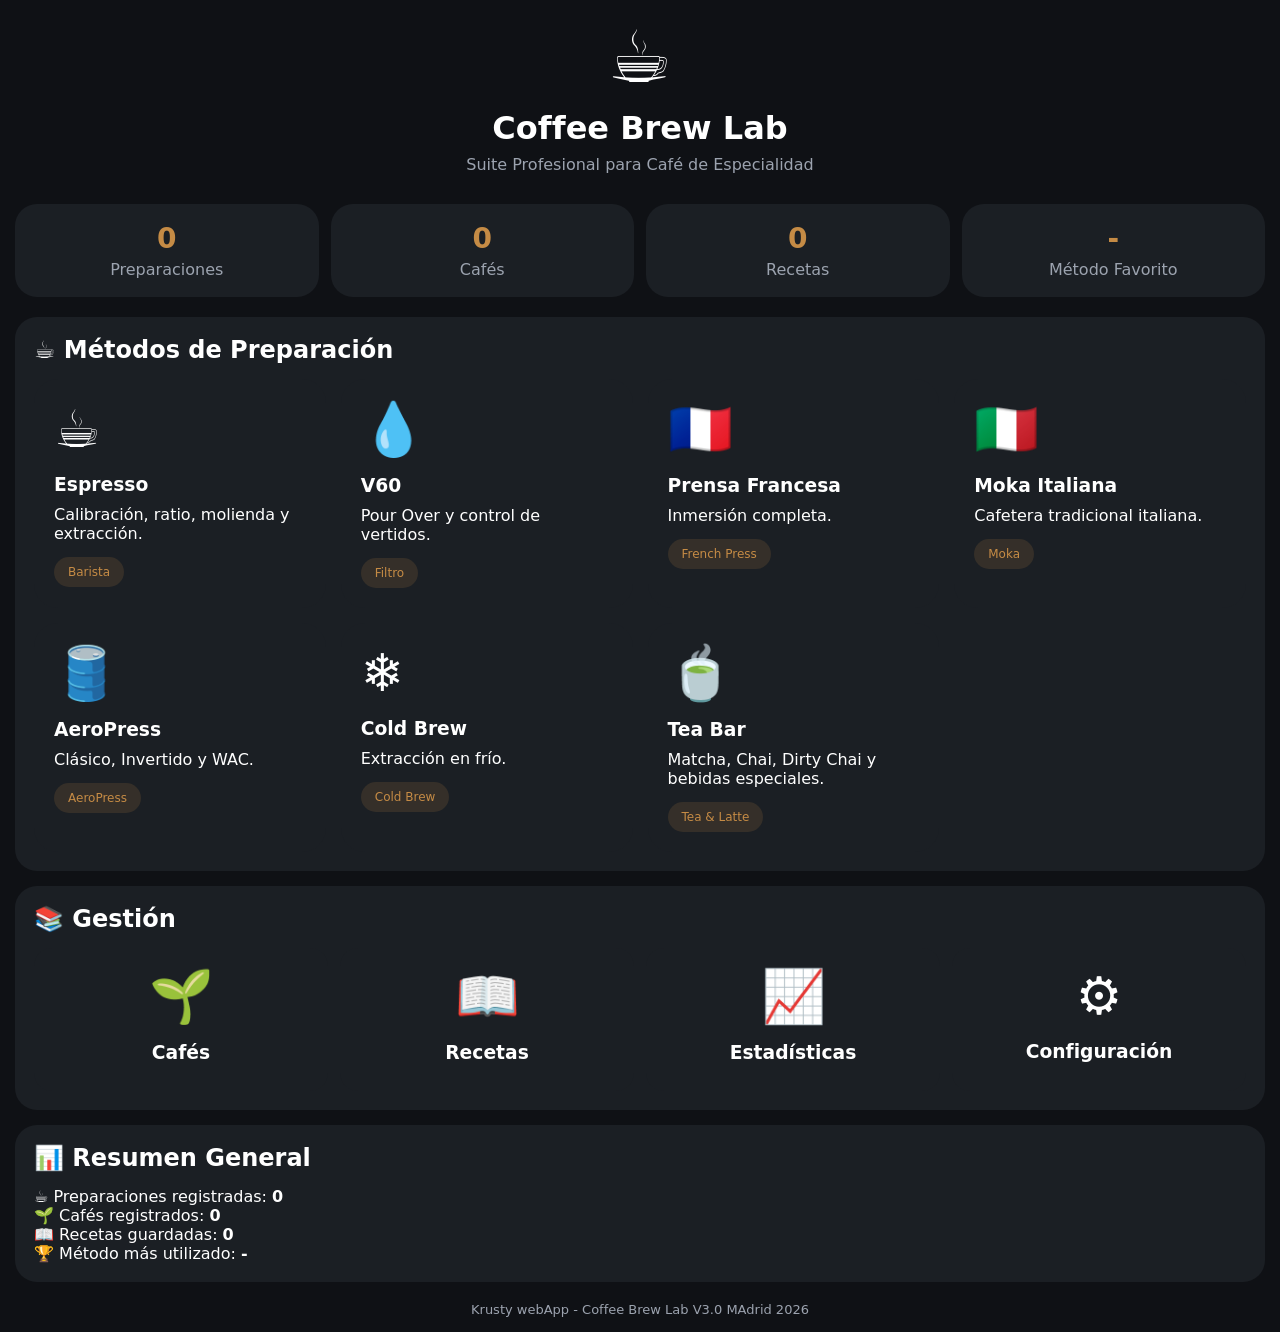
<file: index.html>
<!DOCTYPE html>
<html lang="es">

<head>

    <meta charset="UTF-8">

    <meta name="viewport" content="width=device-width, initial-scale=1.0">

    <title>Coffee Brew Lab</title>

    <link rel="stylesheet" href="app.css">

    <link rel="manifest" href="manifest.json">

    <meta name="theme-color" content="#c58b45">

    <meta name="mobile-web-app-capable" content="yes">

    <meta name="apple-mobile-web-app-capable" content="yes">

    <meta name="apple-mobile-web-app-title" content="Coffee Brew Lab">

</head>

<body>

    <header class="header">

        <div class="logo">
            ☕
        </div>

        <h1 class="title">
            Coffee Brew Lab
        </h1>

        <div class="subtitle">
            Suite Profesional para Café de Especialidad
        </div>

    </header>

    <!-- KPIs -->

    <section class="kpis">

        <div class="kpi">

            <h2 id="kpiTotalPreparaciones">
                0
            </h2>

            <p>
                Preparaciones
            </p>

        </div>

        <div class="kpi">

            <h2 id="kpiCafes">
                0
            </h2>

            <p>
                Cafés
            </p>

        </div>

        <div class="kpi">

            <h2 id="kpiRecetas">
                0
            </h2>

            <p>
                Recetas
            </p>

        </div>

        <div class="kpi">

            <h2 id="kpiMetodoFavorito">
                -
            </h2>

            <p>
                Método Favorito
            </p>

        </div>

    </section>

    <!-- MÉTODOS -->

    <section class="card">

        <h2>
            ☕ Métodos de Preparación
        </h2>

        <div class="dashboard">

            <a href="espresso.html" class="brew-card">

                <div class="icon">
                    ☕
                </div>

                <h3>
                    Espresso
                </h3>

                <p>
                    Calibración, ratio, molienda y extracción.
                </p>

                <span class="badge">
                    Barista
                </span>

            </a>

            <a href="v60.html" class="brew-card">

                <div class="icon">
                    💧
                </div>

                <h3>
                    V60
                </h3>

                <p>
                    Pour Over y control de vertidos.
                </p>

                <span class="badge">
                    Filtro
                </span>

            </a>

            <a href="francesa.html" class="brew-card">

                <div class="icon">
                    🇫🇷
                </div>

                <h3>
                    Prensa Francesa
                </h3>

                <p>
                    Inmersión completa.
                </p>

                <span class="badge">
                    French Press
                </span>

            </a>

            <a href="moka.html" class="brew-card">

                <div class="icon">
                    🇮🇹
                </div>

                <h3>
                    Moka Italiana
                </h3>

                <p>
                    Cafetera tradicional italiana.
                </p>

                <span class="badge">
                    Moka
                </span>

            </a>

            <a href="aeropress.html" class="brew-card">

                <div class="icon">
                    🛢️
                </div>

                <h3>
                    AeroPress
                </h3>

                <p>
                    Clásico, Invertido y WAC.
                </p>

                <span class="badge">
                    AeroPress
                </span>

            </a>

            <a href="coldbrew.html" class="brew-card">

                <div class="icon">
                    ❄️
                </div>

                <h3>
                    Cold Brew
                </h3>

                <p>
                    Extracción en frío.
                </p>

                <span class="badge">
                    Cold Brew
                </span>

            </a>

            <a href="bebidas.html" class="brew-card">

                <div class="icon">
                    🍵
                </div>

                <h3>
                    Tea Bar
                </h3>

                <p>
                    Matcha, Chai,
                    Dirty Chai y bebidas especiales.
                </p>

                <span class="badge">
                    Tea & Latte
                </span>

            </a>

        </div>

    </section>

    <!-- GESTIÓN -->

    <section class="card">

        <h2>
            📚 Gestión
        </h2>

        <div class="quick-actions">

            <a href="cafes.html" class="action">

                <div class="icon">
                    🌱
                </div>

                <h3>
                    Cafés
                </h3>

            </a>

            <a href="recetas.html" class="action">

                <div class="icon">
                    📖
                </div>

                <h3>
                    Recetas
                </h3>

            </a>

            <a href="estadisticas.html" class="action">

                <div class="icon">
                    📈
                </div>

                <h3>
                    Estadísticas
                </h3>

            </a>

            <a href="configuracion.html" class="action">

                <div class="icon">
                    ⚙️
                </div>

                <h3>
                    Configuración
                </h3>

            </a>

        </div>

    </section>

    <!-- RESUMEN -->

    <section class="card">

        <h2>
            📊 Resumen General
        </h2>

        <div id="resumen">

            Sin datos registrados.

        </div>

    </section>

    <!-- INSTALAR PWA -->

    <button id="installBtn" style="display:none;">

        📲 Instalar Aplicación

    </button>

    <div class="footer">

Krusty webApp - Coffee Brew Lab V3.0 MAdrid 2026

    </div>

    <script src="app.js"></script>

    <script>

        /* ==========================
           CARGA DATOS
        ========================== */

        const espresso =
            JSON.parse(
                localStorage.getItem(
                    "espressoShots"
                )
            ) || [];

        const v60 =
            JSON.parse(
                localStorage.getItem(
                    "v60Preparaciones"
                )
            ) || [];

        const francesa =
            JSON.parse(
                localStorage.getItem(
                    "francesaPreparaciones"
                )
            ) || [];

        const moka =
            JSON.parse(
                localStorage.getItem(
                    "mokaPreparaciones"
                )
            ) || [];

        const aeropress =
            JSON.parse(
                localStorage.getItem(
                    "aeropressPreparaciones"
                )
            ) || [];

        const coldbrew =
            JSON.parse(
                localStorage.getItem(
                    "coldbrewPreparaciones"
                )
            ) || [];

        const bebidas =
            JSON.parse(
                localStorage.getItem(
                    "bebidasPreparaciones"
                )
            ) || [];

        const cafes =
            JSON.parse(
                localStorage.getItem(
                    "cafes"
                )
            ) || [];

        const recetas =
            JSON.parse(
                localStorage.getItem(
                    "recetas"
                )
            ) || [];

        /* ==========================
           KPI
        ========================== */

        const totalPreparaciones =

            espresso.length +
            v60.length +
            francesa.length +
            moka.length +
            aeropress.length +
            coldbrew.length +
            bebidas.length;

        document.getElementById(
            "kpiTotalPreparaciones"
        ).innerHTML =
            totalPreparaciones;

        document.getElementById(
            "kpiCafes"
        ).innerHTML =
            cafes.length;

        document.getElementById(
            "kpiRecetas"
        ).innerHTML =
            recetas.length;

        /* ==========================
           MÉTODO FAVORITO
        ========================== */

        const metodos = {

            "Espresso": espresso.length,
            "V60": v60.length,
            "Francesa": francesa.length,
            "Moka": moka.length,
            "AeroPress": aeropress.length,
            "Cold Brew": coldbrew.length,
            "Tea Bar": bebidas.length

        };

        let favorito = "-";
        let cantidad = 0;

        for (let metodo in metodos) {

            if (
                metodos[metodo] > cantidad
            ) {

                cantidad =
                    metodos[metodo];

                favorito =
                    metodo;

            }

        }

        document.getElementById(
            "kpiMetodoFavorito"
        ).innerHTML =
            favorito;

        /* ==========================
           RESUMEN
        ========================== */

        document.getElementById(
            "resumen"
        ).innerHTML =

            `
<p>☕ Preparaciones registradas: <strong>${totalPreparaciones}</strong></p>

<p>🌱 Cafés registrados: <strong>${cafes.length}</strong></p>

<p>📖 Recetas guardadas: <strong>${recetas.length}</strong></p>

<p>🏆 Método más utilizado: <strong>${favorito}</strong></p>
`;

        /* ==========================
           PWA
        ========================== */

        let deferredPrompt;

        window.addEventListener(
            "beforeinstallprompt",

            (e) => {

                e.preventDefault();

                deferredPrompt = e;

                document.getElementById(
                    "installBtn"
                ).style.display = "block";

            }
        );

        document
            .getElementById(
                "installBtn"
            )
            .addEventListener(

                "click",

                async () => {

                    if (!deferredPrompt)
                        return;

                    deferredPrompt.prompt();

                }

            );

        /* ==========================
           SERVICE WORKER
        ========================== */

        if (
            "serviceWorker" in navigator
        ) {

            window.addEventListener(
                "load",

                () => {

                    navigator.serviceWorker.register(
                        "./service-worker.js"
                    );

                });

        }

    </script>

</body>

</html>
</file>
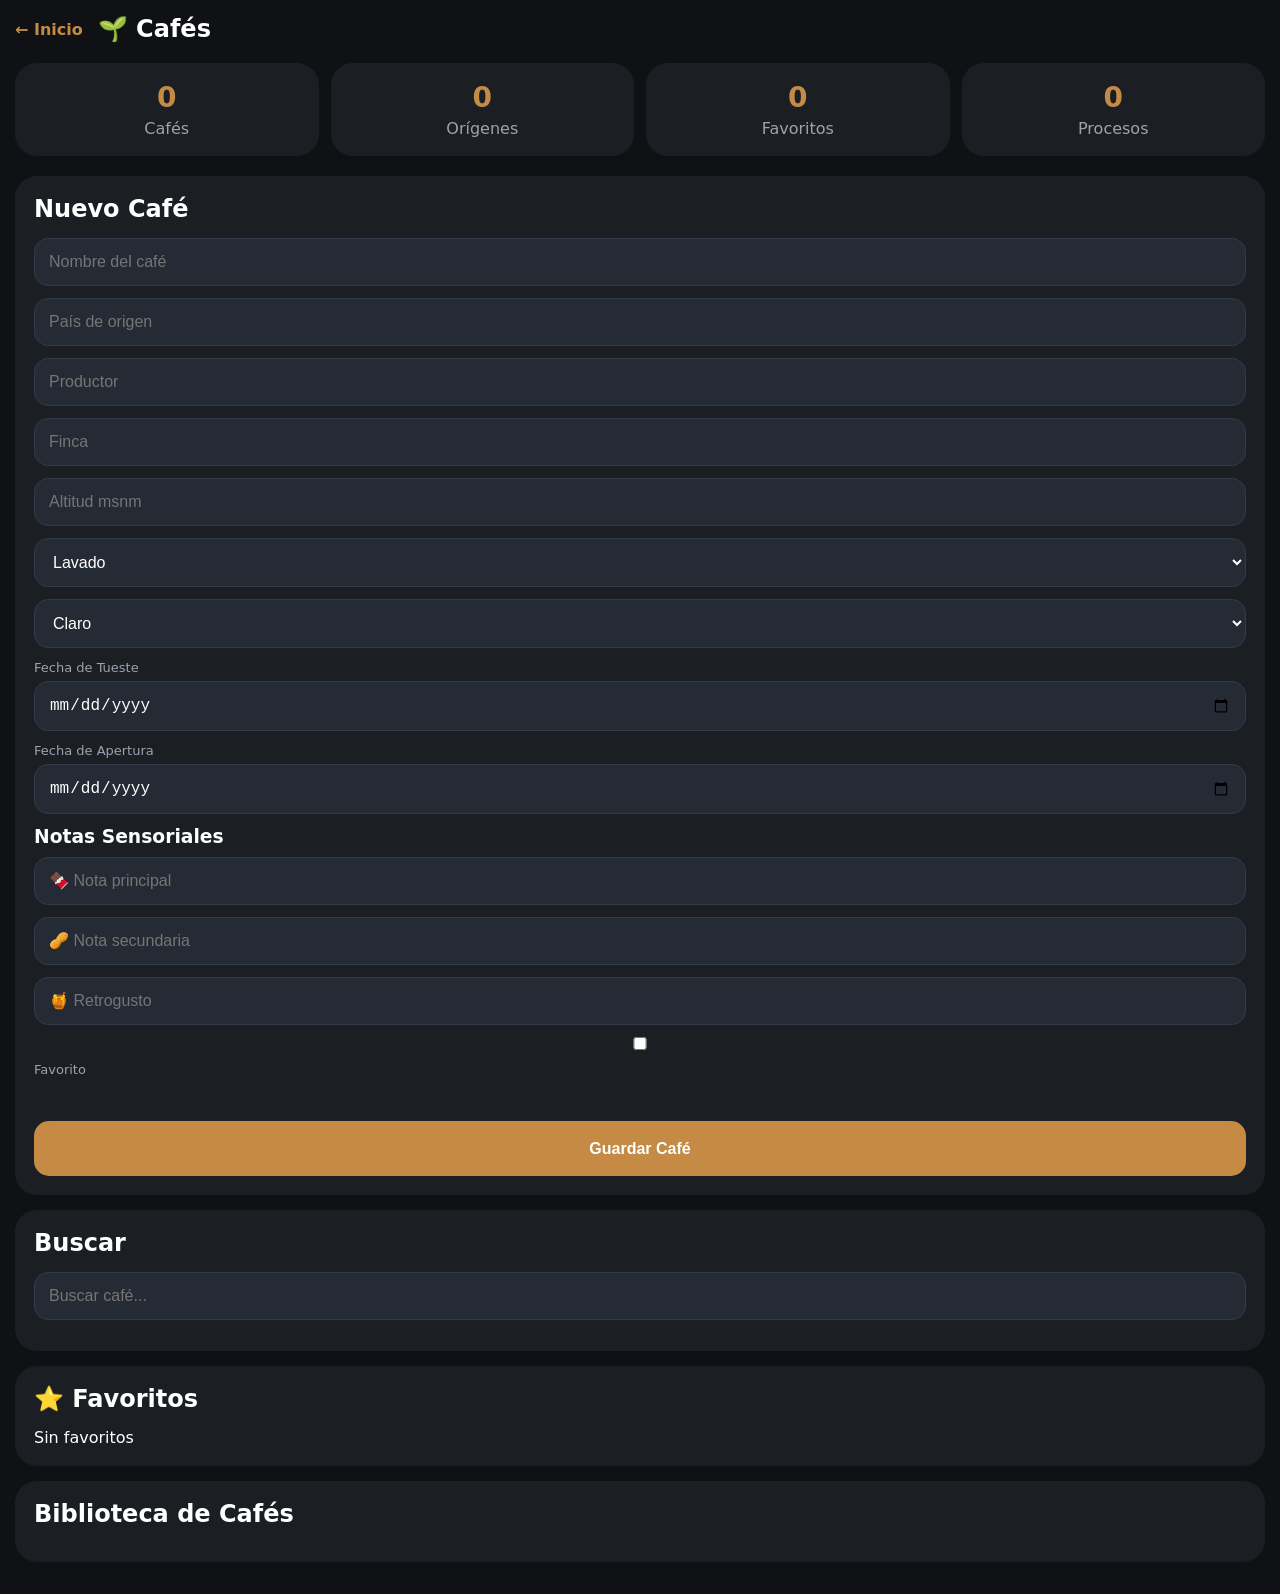
<file: cafes.html>
<!DOCTYPE html>
<html lang="es">

<head>

    <meta charset="UTF-8">

    <meta name="viewport" content="width=device-width, initial-scale=1.0">

    <title>🌱 Cafés | Coffee Brew Lab</title>

    <link rel="stylesheet" href="app.css">

</head>

<body>

    <header class="topbar">

        <a href="index.html">
            ← Inicio
        </a>

        <h1>🌱 Cafés</h1>

    </header>

    <!-- KPI -->

    <section class="kpis">

        <div class="kpi">
            <h2 id="kpiCafes">0</h2>
            <p>Cafés</p>
        </div>

        <div class="kpi">
            <h2 id="kpiOrigenes">0</h2>
            <p>Orígenes</p>
        </div>

        <div class="kpi">
            <h2 id="kpiFavoritos">0</h2>
            <p>Favoritos</p>
        </div>

        <div class="kpi">
            <h2 id="kpiProcesos">0</h2>
            <p>Procesos</p>
        </div>

    </section>

    <!-- FORMULARIO -->

    <section class="card">

        <h2 id="tituloForm">
            Nuevo Café
        </h2>

        <input type="text" id="nombre" placeholder="Nombre del café">

        <input type="text" id="origen" placeholder="País de origen">

        <input type="text" id="productor" placeholder="Productor">

        <input type="text" id="finca" placeholder="Finca">

        <input type="number" id="altitud" placeholder="Altitud msnm">

        <select id="proceso">

            <option>Lavado</option>
            <option>Natural</option>
            <option>Honey</option>
            <option>Anaeróbico</option>
            <option>Experimental</option>

        </select>

        <select id="tueste">

            <option>Claro</option>
            <option>Medio</option>
            <option>Medio Oscuro</option>
            <option>Oscuro</option>

        </select>

        <label>Fecha de Tueste</label>

        <input type="date" id="fechaTueste">

        <label>Fecha de Apertura</label>

        <input type="date" id="fechaApertura">

        <h3>Notas Sensoriales</h3>

        <input type="text" id="nota1" placeholder="🍫 Nota principal">

        <input type="text" id="nota2" placeholder="🥜 Nota secundaria">

        <input type="text" id="nota3" placeholder="🍯 Retrogusto">

        <label>

            <input type="checkbox" id="favorito">

            Favorito

        </label>

        <br><br>

        <button id="btnGuardar" onclick="guardarCafe()">

            Guardar Café

        </button>

    </section>

    <!-- BUSCADOR -->

    <section class="card">

        <h2>Buscar</h2>

        <input type="text" id="buscar" placeholder="Buscar café..." onkeyup="renderCafes()">

    </section>

    <!-- FAVORITOS -->

    <section class="card">

        <h2>⭐ Favoritos</h2>

        <div id="listaFavoritos">

            Sin favoritos

        </div>

    </section>

    <!-- LISTA -->

    <section class="card">

        <h2>Biblioteca de Cafés</h2>

        <div id="listaCafes">
        </div>

    </section>

    <script>

        let cafeEditando = null;

        const cafes =
            JSON.parse(
                localStorage.getItem("cafes")
            ) || [];

        function guardarCafe() {

            const cafe = {

                id:
                    cafeEditando || Date.now(),

                nombre:
                    document.getElementById("nombre").value,

                origen:
                    document.getElementById("origen").value,

                productor:
                    document.getElementById("productor").value,

                finca:
                    document.getElementById("finca").value,

                altitud:
                    document.getElementById("altitud").value,

                proceso:
                    document.getElementById("proceso").value,

                tueste:
                    document.getElementById("tueste").value,

                fechaTueste:
                    document.getElementById("fechaTueste").value,

                fechaApertura:
                    document.getElementById("fechaApertura").value,

                nota1:
                    document.getElementById("nota1").value,

                nota2:
                    document.getElementById("nota2").value,

                nota3:
                    document.getElementById("nota3").value,

                favorito:
                    document.getElementById("favorito").checked

            };

            if (cafeEditando) {

                const index =
                    cafes.findIndex(
                        c => c.id === cafeEditando
                    );

                cafes[index] = cafe;

                cafeEditando = null;

                document.getElementById(
                    "tituloForm"
                ).innerHTML =
                    "Nuevo Café";

                document.getElementById(
                    "btnGuardar"
                ).innerHTML =
                    "Guardar Café";

            }

            else {

                cafes.push(cafe);

            }

            localStorage.setItem(
                "cafes",
                JSON.stringify(cafes)
            );

            limpiarFormulario();

            renderCafes();

            actualizarKPIs();

        }

        function editarCafe(id) {

            const cafe =
                cafes.find(
                    c => c.id === id
                );

            if (!cafe) return;

            cafeEditando = id;

            document.getElementById("nombre").value =
                cafe.nombre;

            document.getElementById("origen").value =
                cafe.origen;

            document.getElementById("productor").value =
                cafe.productor;

            document.getElementById("finca").value =
                cafe.finca;

            document.getElementById("altitud").value =
                cafe.altitud;

            document.getElementById("proceso").value =
                cafe.proceso;

            document.getElementById("tueste").value =
                cafe.tueste;

            document.getElementById("fechaTueste").value =
                cafe.fechaTueste;

            document.getElementById("fechaApertura").value =
                cafe.fechaApertura;

            document.getElementById("nota1").value =
                cafe.nota1;

            document.getElementById("nota2").value =
                cafe.nota2;

            document.getElementById("nota3").value =
                cafe.nota3;

            document.getElementById("favorito").checked =
                cafe.favorito;

            document.getElementById(
                "tituloForm"
            ).innerHTML =
                "✏️ Editar Café";

            document.getElementById(
                "btnGuardar"
            ).innerHTML =
                "Actualizar Café";

            window.scrollTo({
                top: 0,
                behavior: 'smooth'
            });

        }

        function eliminarCafe(id) {

            if (
                !confirm(
                    "¿Eliminar este café?"
                )
            ) return;

            const nuevos =
                cafes.filter(
                    c => c.id !== id
                );

            localStorage.setItem(
                "cafes",
                JSON.stringify(nuevos)
            );

            location.reload();

        }

        function limpiarFormulario() {

            document.getElementById("nombre").value = "";
            document.getElementById("origen").value = "";
            document.getElementById("productor").value = "";
            document.getElementById("finca").value = "";
            document.getElementById("altitud").value = "";
            document.getElementById("fechaTueste").value = "";
            document.getElementById("fechaApertura").value = "";
            document.getElementById("nota1").value = "";
            document.getElementById("nota2").value = "";
            document.getElementById("nota3").value = "";
            document.getElementById("favorito").checked = false;

        }

        function renderCafes() {

            const texto =

                document
                    .getElementById("buscar")
                    .value
                    .toLowerCase();

            const lista =

                cafes.filter(c => {

                    return (

                        c.nombre.toLowerCase()
                            .includes(texto)

                        ||

                        c.origen.toLowerCase()
                            .includes(texto)

                    );

                });

            document
                .getElementById(
                    "listaCafes"
                ).innerHTML =

                lista.map(c => `

    <div class="registro">

        <h3>

        🌱 ${c.nombre}

        </h3>

        <p>🌍 ${c.origen}</p>

        <p>👨‍🌾 ${c.productor}</p>

        <p>🏡 ${c.finca}</p>

        <p>⛰ ${c.altitud} msnm</p>

        <p>⚙️ ${c.proceso}</p>

        <p>🔥 ${c.tueste}</p>

        <p>📅 Tueste: ${c.fechaTueste || "-"}</p>

        <p>📂 Apertura: ${c.fechaApertura || "-"}</p>

        <p>

        👃

        ${c.nota1 || ""}

        ${c.nota2 || ""}

        ${c.nota3 || ""}

        </p>

        <br>

        <button
        onclick="editarCafe(${c.id})">

        ✏️ Editar

        </button>

        <br><br>

        <button
        onclick="eliminarCafe(${c.id})">

        🗑️ Eliminar

        </button>

    </div>

    `).join("");

            renderFavoritos();

        }

        function renderFavoritos() {

            const favoritos =
                cafes.filter(
                    c => c.favorito
                );

            document
                .getElementById(
                    "listaFavoritos"
                ).innerHTML =

                favoritos.length

                    ?

                    favoritos.map(c => `

    <div class="registro">

    ⭐ <strong>${c.nombre}</strong>

    (${c.origen})

    </div>

    `).join("")

                    :

                    "Sin favoritos";

        }

        function actualizarKPIs() {

            document.getElementById(
                "kpiCafes"
            ).innerHTML =
                cafes.length;

            document.getElementById(
                "kpiOrigenes"
            ).innerHTML =

                new Set(
                    cafes.map(c => c.origen)
                ).size;

            document.getElementById(
                "kpiFavoritos"
            ).innerHTML =

                cafes.filter(
                    c => c.favorito
                ).length;

            document.getElementById(
                "kpiProcesos"
            ).innerHTML =

                new Set(
                    cafes.map(c => c.proceso)
                ).size;

        }

        renderCafes();
        actualizarKPIs();

    </script>

</body>

</html>
</file>
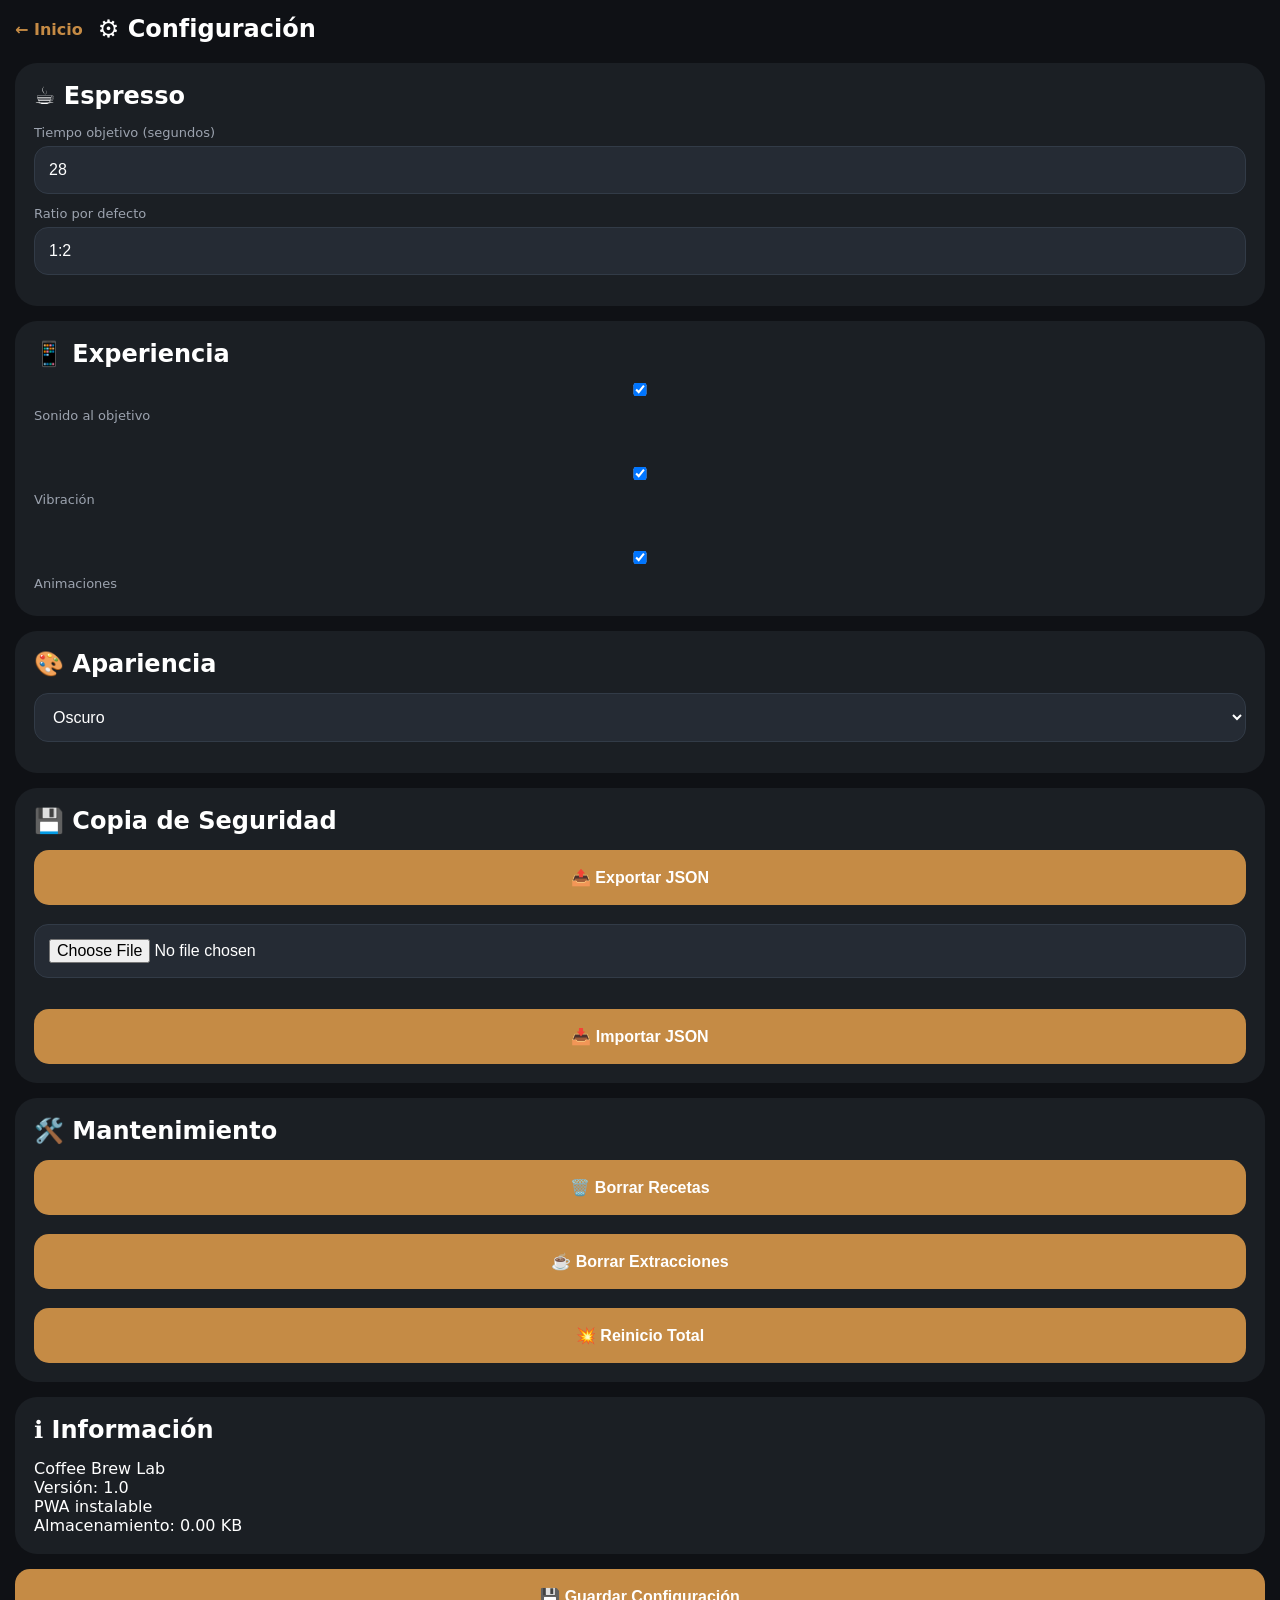
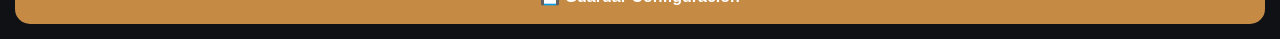
<file: configuracion.html>
<!DOCTYPE html>
<html lang="es">

<head>

    <meta charset="UTF-8">
    <meta name="viewport" content="width=device-width, initial-scale=1.0">

    <title>⚙️ Configuración</title>

    <link rel="stylesheet" href="app.css">

</head>

<body>

    <header class="topbar">

        <a href="index.html">
            ← Inicio
        </a>

        <h1>⚙️ Configuración</h1>

    </header>

    <!-- ESPRESSO -->

    <section class="card">

        <h2>☕ Espresso</h2>

        <label>
            Tiempo objetivo (segundos)
        </label>

        <input type="number" id="objetivoEspresso" value="28">

        <label>
            Ratio por defecto
        </label>

        <input type="text" id="ratioDefault" value="1:2">

    </section>

    <!-- EXPERIENCIA -->

    <section class="card">

        <h2>📱 Experiencia</h2>

        <label>

            <input type="checkbox" id="sonido">

            Sonido al objetivo

        </label>

        <br><br>

        <label>

            <input type="checkbox" id="vibracion">

            Vibración

        </label>

        <br><br>

        <label>

            <input type="checkbox" id="animaciones">

            Animaciones

        </label>

    </section>

    <!-- APARIENCIA -->

    <section class="card">

        <h2>🎨 Apariencia</h2>

        <select id="tema">

            <option value="oscuro">
                Oscuro
            </option>

            <option value="claro">
                Claro
            </option>

            <option value="barista">
                Barista Dorado
            </option>

        </select>

    </section>

    <!-- BACKUP -->

    <section class="card">

        <h2>💾 Copia de Seguridad</h2>

        <button onclick="exportarDatos()">

            📤 Exportar JSON

        </button>

        <br><br>

        <input type="file" id="importFile">

        <br><br>

        <button onclick="importarDatos()">

            📥 Importar JSON

        </button>

    </section>

    <!-- MANTENIMIENTO -->

    <section class="card">

        <h2>🛠️ Mantenimiento</h2>

        <button onclick="limpiarRecetas()">

            🗑️ Borrar Recetas

        </button>

        <br><br>

        <button onclick="limpiarPreparaciones()">

            ☕ Borrar Extracciones

        </button>

        <br><br>

        <button onclick="resetCompleto()">

            💥 Reinicio Total

        </button>

    </section>

    <!-- INFO -->

    <section class="card">

        <h2>ℹ️ Información</h2>

        <p>
            Coffee Brew Lab
        </p>

        <p>
            Versión: 1.0
        </p>

        <p>
            PWA instalable
        </p>

        <p id="espacioUsado">
            Calculando...
        </p>

    </section>

    <button onclick="guardarConfiguracion()">

        💾 Guardar Configuración

    </button>

    <script>

        const config =

            JSON.parse(
                localStorage.getItem("config")
            )

            ||

            {

                objetivoEspresso: 28,
                ratioDefault: "1:2",

                sonido: true,
                vibracion: true,
                animaciones: true,

                tema: "oscuro"

            };

        cargarConfiguracion();

        function cargarConfiguracion() {

            document.getElementById(
                "objetivoEspresso"
            ).value =
                config.objetivoEspresso;

            document.getElementById(
                "ratioDefault"
            ).value =
                config.ratioDefault;

            document.getElementById(
                "sonido"
            ).checked =
                config.sonido;

            document.getElementById(
                "vibracion"
            ).checked =
                config.vibracion;

            document.getElementById(
                "animaciones"
            ).checked =
                config.animaciones;

            document.getElementById(
                "tema"
            ).value =
                config.tema;

            mostrarEspacio();

        }

        function guardarConfiguracion() {

            const nueva = {

                objetivoEspresso:

                    document.getElementById(
                        "objetivoEspresso"
                    ).value,

                ratioDefault:

                    document.getElementById(
                        "ratioDefault"
                    ).value,

                sonido:

                    document.getElementById(
                        "sonido"
                    ).checked,

                vibracion:

                    document.getElementById(
                        "vibracion"
                    ).checked,

                animaciones:

                    document.getElementById(
                        "animaciones"
                    ).checked,

                tema:

                    document.getElementById(
                        "tema"
                    ).value

            };

            localStorage.setItem(
                "config",
                JSON.stringify(nueva)
            );

            alert(
                "✅ Configuración guardada"
            );

        }

        function exportarDatos() {

            const backup = {

                cafes:
                    JSON.parse(localStorage.getItem("cafes")) || [],

                recetas:
                    JSON.parse(localStorage.getItem("recetas")) || [],

                espresso:
                    JSON.parse(localStorage.getItem("espressoShots")) || [],

                v60:
                    JSON.parse(localStorage.getItem("v60Preparaciones")) || [],

                francesa:
                    JSON.parse(localStorage.getItem("francesaPreparaciones")) || [],

                moka:
                    JSON.parse(localStorage.getItem("mokaPreparaciones")) || [],

                aeropress:
                    JSON.parse(localStorage.getItem("aeropressPreparaciones")) || [],

                coldbrew:
                    JSON.parse(localStorage.getItem("coldbrewPreparaciones")) || []

            };

            const blob =
                new Blob(

                    [JSON.stringify(
                        backup,
                        null,
                        2
                    )],

                    {
                        type: "application/json"
                    }

                );

            const enlace =
                document.createElement("a");

            enlace.href =
                URL.createObjectURL(blob);

            enlace.download =
                "coffee-brew-backup.json";

            enlace.click();

        }

        function importarDatos() {

            const archivo =

                document.getElementById(
                    "importFile"
                ).files[0];

            if (!archivo) {

                alert(
                    "Selecciona un archivo"
                );

                return;

            }

            const lector =
                new FileReader();

            lector.onload = e => {

                const datos =

                    JSON.parse(
                        e.target.result
                    );

                Object.keys(datos)
                    .forEach(key => {

                        localStorage.setItem(
                            key,
                            JSON.stringify(datos[key])
                        );

                    });

                alert(
                    "✅ Datos restaurados"
                );

            };

            lector.readAsText(
                archivo
            );

        }

        function limpiarRecetas() {

            if (
                !confirm(
                    "¿Eliminar todas las recetas?"
                )
            ) return;

            localStorage.removeItem(
                "recetas"
            );

            alert(
                "✅ Recetas eliminadas"
            );

        }

        function limpiarPreparaciones() {

            localStorage.removeItem(
                "espressoShots"
            );

            localStorage.removeItem(
                "v60Preparaciones"
            );

            localStorage.removeItem(
                "francesaPreparaciones"
            );

            localStorage.removeItem(
                "mokaPreparaciones"
            );

            localStorage.removeItem(
                "aeropressPreparaciones"
            );

            localStorage.removeItem(
                "coldbrewPreparaciones"
            );

            alert(
                "✅ Preparaciones eliminadas"
            );

        }

        function resetCompleto() {

            if (
                !confirm(
                    "Esto borrará TODA la aplicación"
                )
            ) return;

            localStorage.clear();

            location.reload();

        }

        function mostrarEspacio() {

            let total = 0;

            for (let key in localStorage) {

                if (localStorage.hasOwnProperty(key)) {

                    total +=

                        localStorage[key]
                            .length;

                }

            }

            document.getElementById(
                "espacioUsado"
            ).innerHTML =

                "Almacenamiento: " +

                (total / 1024)
                    .toFixed(2)

                + " KB";

        }

    </script>

</body>

</html>
</file>
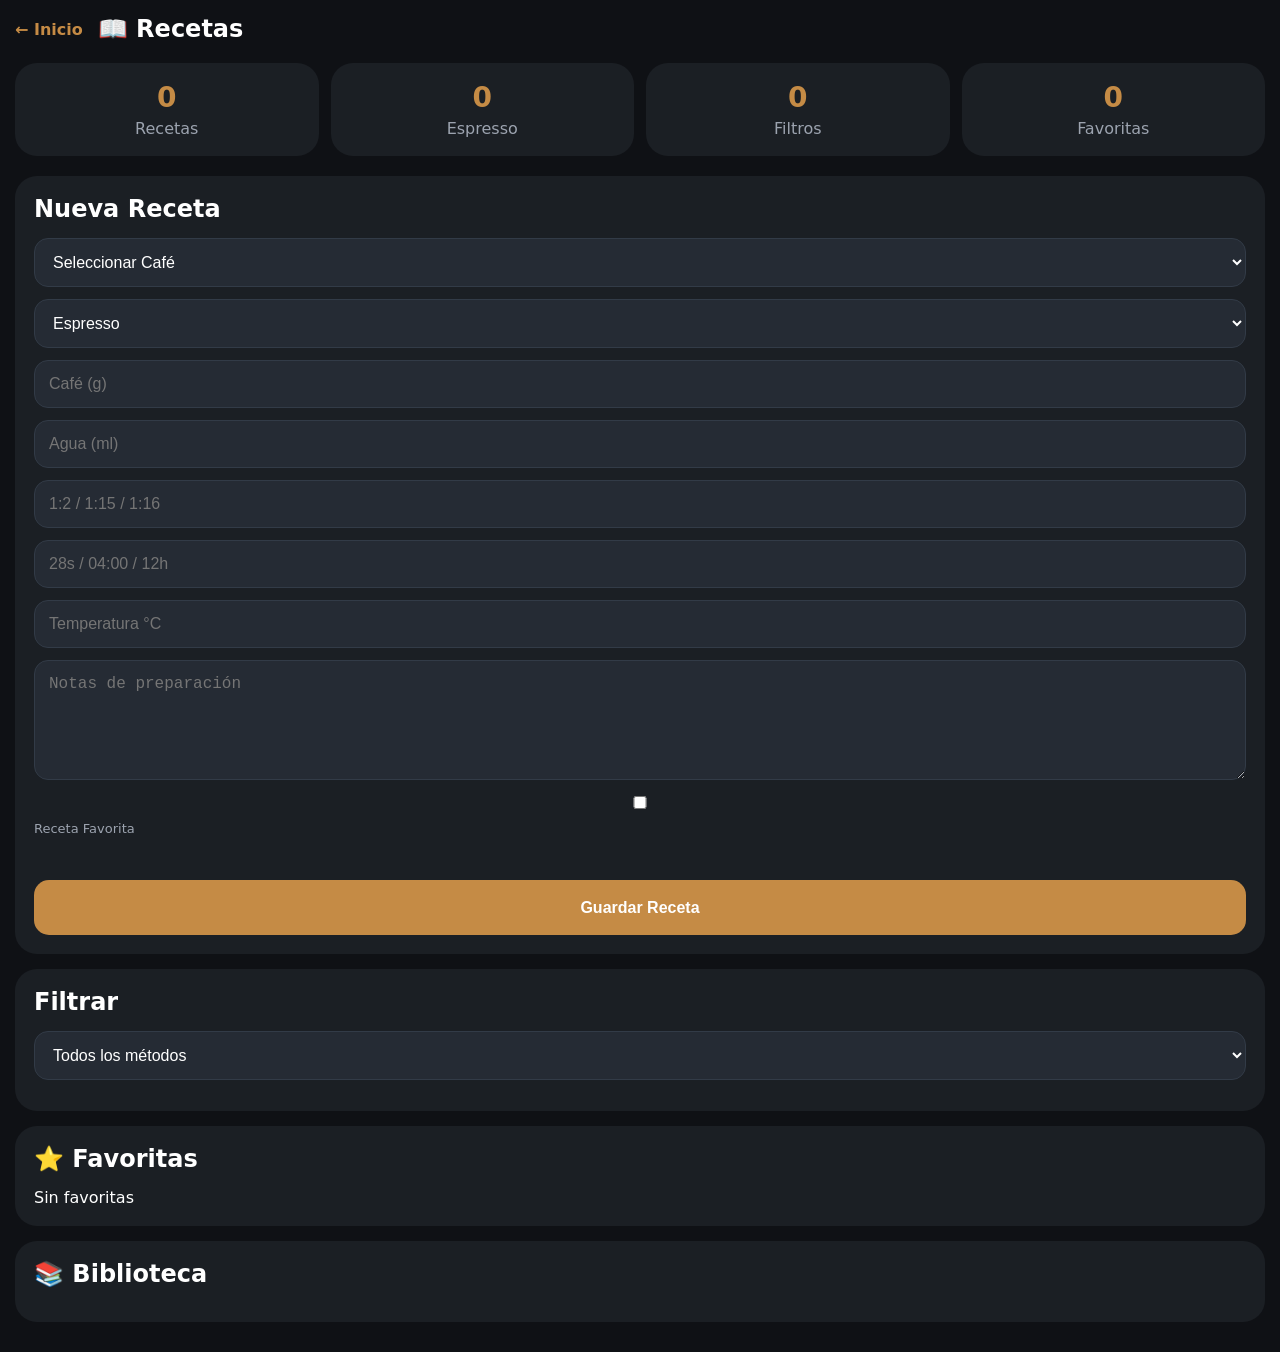
<file: recetas.html>
<!DOCTYPE html>
<html lang="es">

<head>

    <meta charset="UTF-8">
    <meta name="viewport" content="width=device-width, initial-scale=1.0">

    <title>📖 Recetas | Coffee Brew Lab</title>

    <link rel="stylesheet" href="app.css">

</head>

<body>

    <header class="topbar">

        <a href="index.html">← Inicio</a>

        <h1>📖 Recetas</h1>

    </header>

    <section class="kpis">

        <div class="kpi">
            <h2 id="kpiRecetas">0</h2>
            <p>Recetas</p>
        </div>

        <div class="kpi">
            <h2 id="kpiEspresso">0</h2>
            <p>Espresso</p>
        </div>

        <div class="kpi">
            <h2 id="kpiFiltros">0</h2>
            <p>Filtros</p>
        </div>

        <div class="kpi">
            <h2 id="kpiFavoritas">0</h2>
            <p>Favoritas</p>
        </div>

    </section>

    <section class="card">

        <h2 id="tituloFormulario">
            Nueva Receta
        </h2>

        <select id="cafe">
            <option value="">Seleccionar Café</option>
        </select>

        <select id="metodo">

            <option>Espresso</option>
            <option>V60</option>
            <option>Prensa Francesa</option>
            <option>Moka Italiana</option>
            <option>AeroPress</option>
            <option>Cold Brew</option>

        </select>

        <input type="number" id="dosis" placeholder="Café (g)">

        <input type="number" id="agua" placeholder="Agua (ml)">

        <input type="text" id="ratio" placeholder="1:2 / 1:15 / 1:16">

        <input type="text" id="tiempo" placeholder="28s / 04:00 / 12h">

        <input type="number" id="temperatura" placeholder="Temperatura °C">

        <textarea id="notas" placeholder="Notas de preparación">
</textarea>

        <label>

            <input type="checkbox" id="favorita">

            Receta Favorita

        </label>

        <br><br>

        <button id="btnGuardar" onclick="guardarReceta()">

            Guardar Receta

        </button>

    </section>

    <section class="card">

        <h2>Filtrar</h2>

        <select id="filtroMetodo" onchange="renderRecetas()">

            <option value="">
                Todos los métodos
            </option>

            <option>Espresso</option>
            <option>V60</option>
            <option>Prensa Francesa</option>
            <option>Moka Italiana</option>
            <option>AeroPress</option>
            <option>Cold Brew</option>

        </select>

    </section>

    <section class="card">

        <h2>⭐ Favoritas</h2>

        <div id="favoritas">

            Sin recetas favoritas

        </div>

    </section>

    <section class="card">

        <h2>📚 Biblioteca</h2>

        <div id="listaRecetas"></div>

    </section>

    <script>

        let recetaEditando = null;

        const recetas =
            JSON.parse(
                localStorage.getItem("recetas")
            ) || [];

        const cafes =
            JSON.parse(
                localStorage.getItem("cafes")
            ) || [];

        const selectCafe =
            document.getElementById("cafe");

        cafes.forEach(cafe => {

            selectCafe.innerHTML +=
                `<option>${cafe.nombre}</option>`;

        });

        function guardarReceta() {

            const receta = {

                id:
                    recetaEditando || Date.now(),

                fecha:
                    new Date().toLocaleString(),

                cafe:
                    document.getElementById(
                        "cafe").value,

                metodo:
                    document.getElementById(
                        "metodo").value,

                dosis:
                    document.getElementById(
                        "dosis").value,

                agua:
                    document.getElementById(
                        "agua").value,

                ratio:
                    document.getElementById(
                        "ratio").value,

                tiempo:
                    document.getElementById(
                        "tiempo").value,

                temperatura:
                    document.getElementById(
                        "temperatura").value,

                notas:
                    document.getElementById(
                        "notas").value,

                favorita:
                    document.getElementById(
                        "favorita").checked

            };

            if (recetaEditando) {

                const index =
                    recetas.findIndex(
                        r => r.id === recetaEditando
                    );

                recetas[index] = receta;

                recetaEditando = null;

                document
                    .getElementById(
                        "tituloFormulario"
                    ).innerText =
                    "Nueva Receta";

                document
                    .getElementById(
                        "btnGuardar"
                    ).innerText =
                    "Guardar Receta";

            } else {

                recetas.push(receta);

            }

            localStorage.setItem(
                "recetas",
                JSON.stringify(recetas)
            );

            limpiarFormulario();

            renderRecetas();

            actualizarKPIs();

        }

        function editarReceta(id) {

            const receta =
                recetas.find(
                    r => r.id === id
                );

            if (!receta) return;

            recetaEditando = id;

            document.getElementById("cafe").value =
                receta.cafe;

            document.getElementById("metodo").value =
                receta.metodo;

            document.getElementById("dosis").value =
                receta.dosis;

            document.getElementById("agua").value =
                receta.agua;

            document.getElementById("ratio").value =
                receta.ratio;

            document.getElementById("tiempo").value =
                receta.tiempo;

            document.getElementById("temperatura").value =
                receta.temperatura;

            document.getElementById("notas").value =
                receta.notas;

            document.getElementById("favorita").checked =
                receta.favorita;

            document
                .getElementById(
                    "tituloFormulario"
                ).innerText =
                "✏️ Editar Receta";

            document
                .getElementById(
                    "btnGuardar"
                ).innerText =
                "Actualizar Receta";

            window.scrollTo({
                top: 0,
                behavior: "smooth"
            });

        }

        function duplicarReceta(id) {

            const receta =
                recetas.find(
                    r => r.id === id
                );

            if (!receta) return;

            recetas.push({

                ...receta,

                id: Date.now(),

                fecha:
                    new Date().toLocaleString()

            });

            localStorage.setItem(
                "recetas",
                JSON.stringify(recetas)
            );

            renderRecetas();

            actualizarKPIs();

        }

        function eliminarReceta(id) {

            const nuevas =
                recetas.filter(
                    r => r.id !== id
                );

            localStorage.setItem(
                "recetas",
                JSON.stringify(nuevas)
            );

            location.reload();

        }

        function limpiarFormulario() {

            document.getElementById("cafe").selectedIndex = 0;
            document.getElementById("metodo").selectedIndex = 0;

            document.getElementById("dosis").value = "";
            document.getElementById("agua").value = "";
            document.getElementById("ratio").value = "";
            document.getElementById("tiempo").value = "";
            document.getElementById("temperatura").value = "";
            document.getElementById("notas").value = "";

            document.getElementById("favorita").checked = false;

        }

        function renderRecetas() {

            const filtro =
                document.getElementById(
                    "filtroMetodo"
                ).value;

            let lista =
                [...recetas];

            if (filtro) {

                lista =
                    lista.filter(
                        r => r.metodo === filtro
                    );

            }

            document
                .getElementById(
                    "listaRecetas"
                ).innerHTML =

                lista
                    .reverse()
                    .map(r => `

    <div class="registro">

        <h3>
        ☕ ${r.cafe || "Sin Café"}
        </h3>

        <p>📌 ${r.metodo}</p>

        <p>⚖️ ${r.dosis || "-"} g</p>

        <p>💧 ${r.agua || "-"} ml</p>

        <p>📊 ${r.ratio || "-"}</p>

        <p>⏱️ ${r.tiempo || "-"}</p>

        <p>🌡️ ${r.temperatura || "-"} °C</p>

        <p>📝 ${r.notas || "-"}</p>

        <small>${r.fecha}</small>

        <br><br>

        <button onclick="editarReceta(${r.id})">
        ✏️ Editar
        </button>

        <br><br>

        <button onclick="duplicarReceta(${r.id})">
        📄 Duplicar
        </button>

        <br><br>

        <button onclick="eliminarReceta(${r.id})">
        🗑️ Eliminar
        </button>

    </div>

    `).join("");

            mostrarFavoritas();

        }

        function mostrarFavoritas() {

            const favoritas =
                recetas.filter(
                    r => r.favorita
                );

            document
                .getElementById(
                    "favoritas"
                ).innerHTML =

                favoritas.length

                    ?

                    favoritas.map(f => `

    <div class="registro">

    ⭐ ${f.metodo}
    -
    ${f.cafe}

    </div>

    `).join("")

                    :

                    "Sin favoritas";

        }

        function actualizarKPIs() {

            document.getElementById(
                "kpiRecetas"
            ).innerText =
                recetas.length;

            document.getElementById(
                "kpiEspresso"
            ).innerText =

                recetas.filter(
                    r => r.metodo === "Espresso"
                ).length;

            document.getElementById(
                "kpiFiltros"
            ).innerText =

                recetas.filter(
                    r => r.metodo !== "Espresso"
                ).length;

            document.getElementById(
                "kpiFavoritas"
            ).innerText =

                recetas.filter(
                    r => r.favorita
                ).length;

        }

        renderRecetas();
        actualizarKPIs();

    </script>

</body>

</html>
</file>
<file: app.css>
/* ==================================================
   COFFEE BREW LAB
   APP.CSS
================================================== */

:root {

    --bg: #0f1115;
    --card: #1b1f24;
    --card-light: #252b34;

    --gold: #c58b45;
    --green: #22c55e;
    --orange: #f59e0b;
    --red: #ef4444;

    --text: #ffffff;
    --gray: #9ca3af;

    --border: #323b47;

}

/* ==================================================
   RESET
================================================== */

* {

    margin: 0;
    padding: 0;
    box-sizing: border-box;

}

html {

    scroll-behavior: smooth;

}

body {

    background: var(--bg);
    color: var(--text);

    font-family:
        system-ui,
        -apple-system,
        BlinkMacSystemFont,
        sans-serif;

    min-height: 100vh;

    padding: 15px;

}

/* ==================================================
   LINKS
================================================== */

a {

    color: inherit;
    text-decoration: none;

}

/* ==================================================
   TOPBAR
================================================== */

.topbar {

    display: flex;
    align-items: center;
    gap: 15px;

    margin-bottom: 20px;

}

.topbar a {

    color: var(--gold);

    font-weight: 700;

}

.topbar h1 {

    font-size: 24px;

}

/* ==================================================
   HEADER
================================================== */

.header {

    text-align: center;

    margin-bottom: 30px;

}

.logo {

    font-size: 72px;

    margin-bottom: 10px;

}

.title {

    font-size: 32px;
    font-weight: 700;

}

.subtitle {

    color: var(--gray);

    margin-top: 8px;

}

/* ==================================================
   CARD
================================================== */

.card {

    background: var(--card);

    border-radius: 22px;

    padding: 18px;

    margin-bottom: 15px;

    border: 1px solid transparent;

    transition: .25s;

}

.card:hover {

    border-color: var(--gold);

}

.card h2 {

    margin-bottom: 15px;

}

.card h3 {

    margin-bottom: 10px;

}

/* ==================================================
   DASHBOARD
================================================== */

.dashboard {

    display: grid;
    grid-template-columns: 1fr;

    gap: 15px;

}

.brew-card {

    background: var(--card);

    border-radius: 24px;

    padding: 20px;

    transition: .25s;

    display: block;

}

.brew-card:hover {

    background: var(--card-light);

    transform: translateY(-3px);

}

.icon {

    font-size: 52px;

    margin-bottom: 15px;

}

.badge {

    display: inline-block;

    margin-top: 14px;

    background: rgba(197, 139, 69, .15);

    padding: 8px 14px;

    border-radius: 999px;

    color: var(--gold);

    font-size: 12px;

}

/* ==================================================
   KPI
================================================== */

.kpis {

    display: grid;

    grid-template-columns:
        repeat(2, 1fr);

    gap: 12px;

    margin-bottom: 20px;

}

.kpi {

    background: var(--card);

    border-radius: 22px;

    padding: 18px;

    text-align: center;

}

.kpi h2 {

    color: var(--gold);

    font-size: 28px;

    margin-bottom: 5px;

}

.kpi p {

    color: var(--gray);

}

/* ==================================================
   FORMULARIOS
================================================== */

label {

    display: block;

    margin-bottom: 6px;

    color: var(--gray);

    font-size: 13px;

}

input,
select,
textarea {

    width: 100%;

    padding: 14px;

    border-radius: 14px;

    border: 1px solid var(--border);

    background: var(--card-light);

    color: white;

    font-size: 16px;

    margin-bottom: 12px;

}

textarea {

    resize: vertical;
    min-height: 120px;

}

input:focus,
select:focus,
textarea:focus {

    outline: none;

    border-color: var(--gold);

}

/* ==================================================
   BOTONES
================================================== */

button {

    width: 100%;

    height: 55px;

    border: none;

    border-radius: 15px;

    background: var(--gold);

    color: white;

    font-weight: 700;

    font-size: 16px;

    cursor: pointer;

    transition: .2s;

}

button:hover {

    filter: brightness(110%);

}

button:active {

    transform: scale(.98);

}

/* ==================================================
   GRID
================================================== */

.grid {

    display: grid;
    gap: 12px;

}

/* ==================================================
   CRONOMETRO
================================================== */

.cronometro {

    text-align: center;

    font-size: 64px;

    font-weight: 700;

    color: var(--gold);

    margin: 20px 0;

}

.running {

    animation: pulse 1s infinite;

}

@keyframes pulse {

    0% {

        transform: scale(1);

    }

    50% {

        transform: scale(1.05);

    }

    100% {

        transform: scale(1);

    }

}

/* ==================================================
   PROGRESSBAR
================================================== */

.progress {

    height: 14px;

    background: #29303a;

    border-radius: 999px;

    overflow: hidden;

    margin-bottom: 15px;

}

.progress-bar {

    width: 0;

    height: 100%;

    background: linear-gradient(90deg,
            var(--green),
            #4ade80);

    transition: .2s;

}

/* ==================================================
   HISTORIAL
================================================== */

.registro {

    background: var(--card-light);

    border-left: 5px solid var(--gold);

    border-radius: 16px;

    padding: 14px;

    margin-bottom: 10px;

}

.registro p {

    margin: 4px 0;

}

/* ==================================================
   ESTADOS
================================================== */

.ok {

    color: var(--green);

}

.warn {

    color: var(--orange);

}

.bad {

    color: var(--red);

}

/* ==================================================
   CHIPS SENSORIALES
================================================== */

#notasSugeridas,
#notasSeleccionadas {

    display: flex;

    flex-wrap: wrap;

    gap: 8px;

    margin-top: 10px;

}

.chip {

    background: var(--card-light);

    border: 1px solid var(--border);

    border-radius: 999px;

    padding: 10px 14px;

    cursor: pointer;

    transition: .2s;

    font-size: 14px;

}

.chip:hover {

    border-color: var(--gold);

}

.chip-selected {

    background: var(--gold);

    color: white;

    border: none;

}

/* ==================================================
   FILTROS SENSORIALES
================================================== */

.filtros-categorias {

    display: flex;
    flex-wrap: wrap;

    gap: 8px;

    margin-bottom: 12px;

}

.filtro {

    border: none;

    border-radius: 999px;

    background: var(--card-light);

    color: white;

    width: auto;

    padding: 8px 14px;

    height: auto;

    font-size: 13px;

}

.filtro.activo {

    background: var(--gold);

}

/* ==================================================
   TABLAS
================================================== */

table {

    width: 100%;

    border-collapse: collapse;

}

th {

    background: var(--card-light);

}

td,
th {

    padding: 10px;

    border: 1px solid var(--border);

}

/* ==================================================
   CANVAS CHART
================================================== */

canvas {

    max-width: 100%;

    width: 100%;

    min-height: 300px;

}

/* ==================================================
   QUICK ACTIONS
================================================== */

.quick-actions {

    display: grid;
    gap: 12px;

    grid-template-columns:
        repeat(2, 1fr);

}

.action {

    background: var(--card);

    border-radius: 18px;

    padding: 18px;

    text-align: center;

    transition: .25s;

}

.action:hover {

    background: var(--card-light);

}

/* ==================================================
   FOOTER
================================================== */

.footer {

    text-align: center;

    margin-top: 20px;

    color: var(--gray);

    font-size: 13px;

}

/* ==================================================
   SCROLLBAR
================================================== */

::-webkit-scrollbar {

    width: 10px;

}

::-webkit-scrollbar-track {

    background: #181d23;

}

::-webkit-scrollbar-thumb {

    background: var(--gold);

    border-radius: 999px;

}

/* ==================================================
   TABLET
================================================== */

@media (min-width:768px) {

    body {

        max-width: 1100px;

        margin: auto;

    }

    .dashboard {

        grid-template-columns:
            repeat(2, 1fr);

    }

    .grid {

        grid-template-columns:
            repeat(2, 1fr);

    }

    .kpis {

        grid-template-columns:
            repeat(4, 1fr);

    }

}

/* ==================================================
   DESKTOP
================================================== */

@media (min-width:1200px) {

    body {

        max-width: 1440px;

        margin: auto;

    }

    .dashboard {

        grid-template-columns:
            repeat(4, 1fr);

    }

    .quick-actions {

        grid-template-columns:
            repeat(4, 1fr);

    }

    .grid {

        grid-template-columns:
            repeat(3, 1fr);

    }

}

/* ==================================================
   PWA SAFE AREA
================================================== */

@supports (padding:max(0px)) {

    body {

        padding-left:
            max(15px, env(safe-area-inset-left));

        padding-right:
            max(15px, env(safe-area-inset-right));

        padding-bottom:
            max(15px, env(safe-area-inset-bottom));

    }

}
</file>
